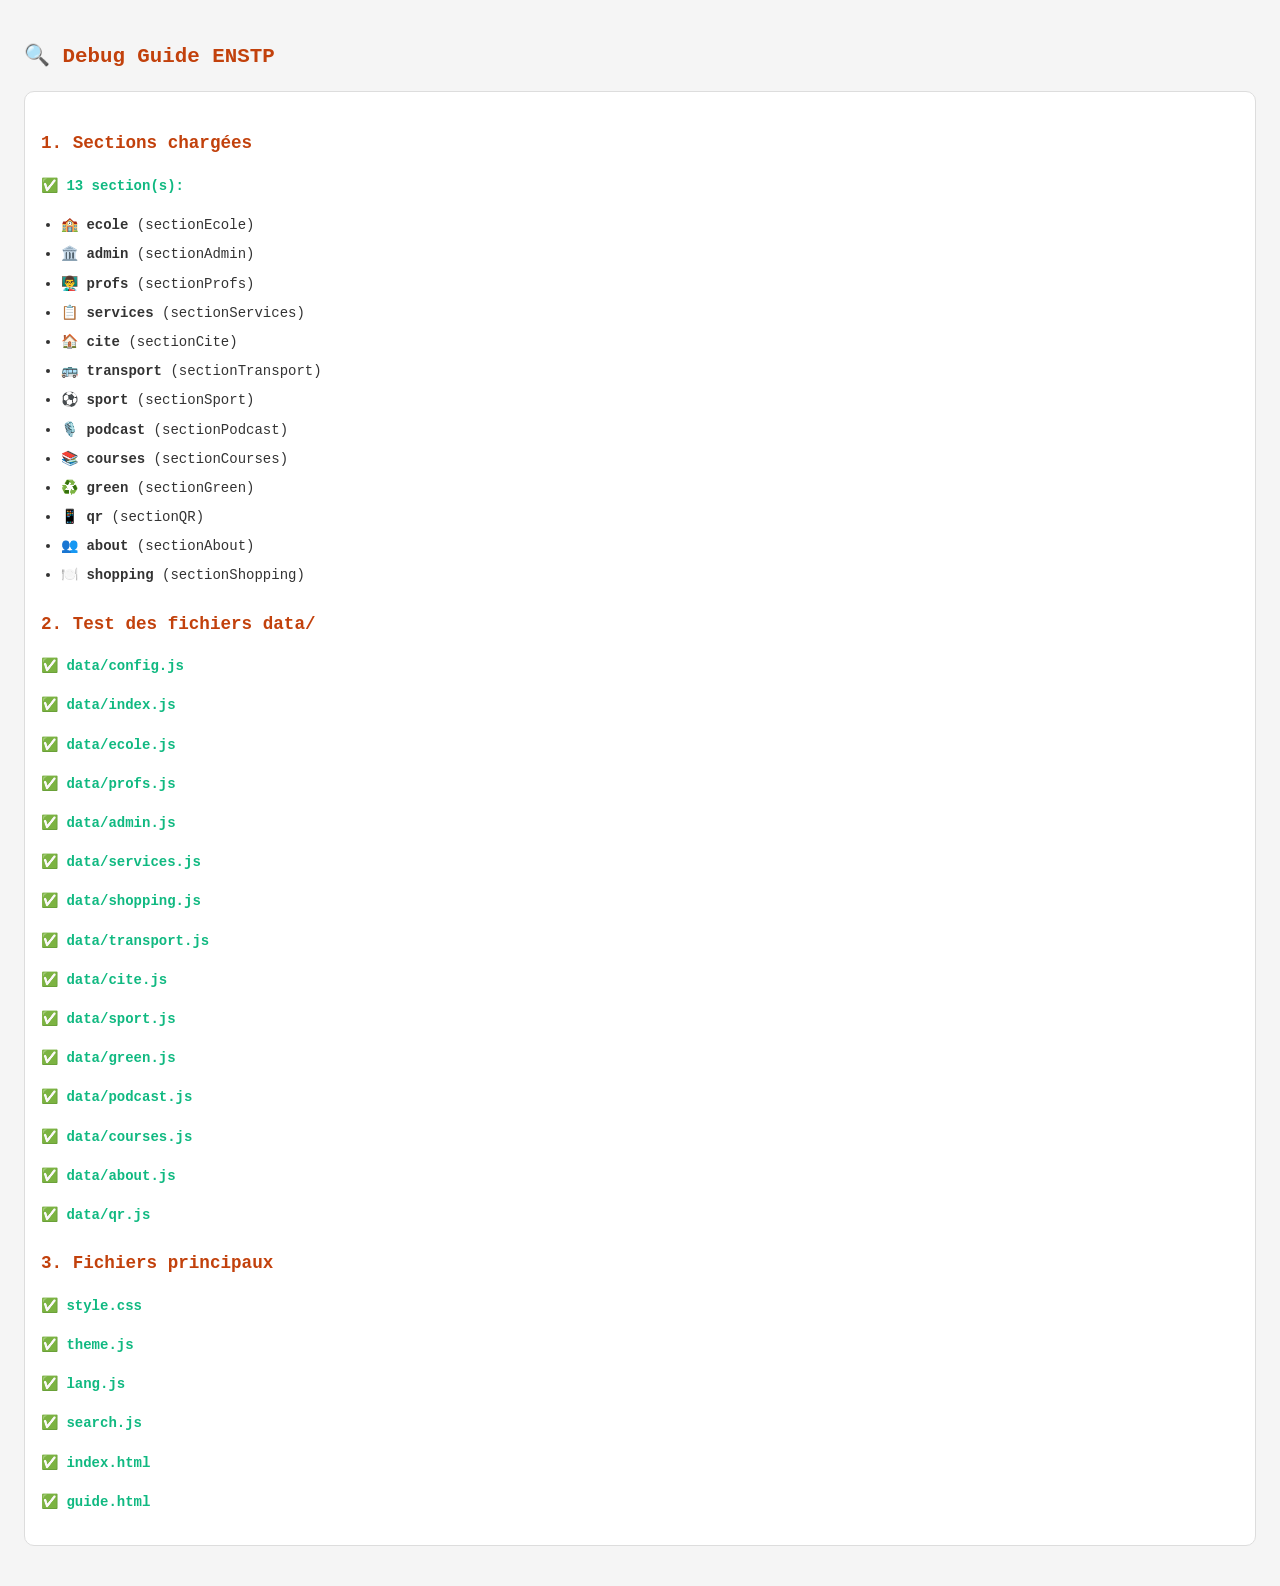
<file: debug.html>
<!DOCTYPE html>
<html lang="fr">
<head>
<meta charset="utf-8">
<meta name="viewport" content="width=device-width,initial-scale=1">
<title>Debug ENSTP</title>
<style>
body{font-family:monospace;padding:16px;background:#f5f5f5;color:#333;line-height:1.8;font-size:14px}
h1{color:#c2410c;font-size:1.3rem;margin-bottom:16px}
h2{color:#c2410c;font-size:1.1rem;margin:20px 0 8px}
.box{background:#fff;padding:16px;border-radius:10px;margin-bottom:16px;border:1px solid #ddd}
.ok{color:#10b981;font-weight:bold}
.miss{color:#ef4444;font-weight:bold}
ul{padding-left:20px}
li{margin:4px 0}
</style>
</head>
<body>
<h1>🔍 Debug Guide ENSTP</h1>
<div id="output" class="box">Chargement…</div>

<script src="lang.js"></script>
<script src="data/config.js"></script>
<script src="data/ecole.js"></script>
<script src="data/profs.js"></script>
<script src="data/admin.js"></script>
<script src="data/services.js"></script>
<script src="data/shopping.js"></script>
<script src="data/transport.js"></script>
<script src="data/cite.js"></script>
<script src="data/sport.js"></script>
<script src="data/green.js"></script>
<script src="data/podcast.js"></script>
<script src="data/courses.js"></script>
<script src="data/about.js"></script>
<script src="data/qr.js"></script>
<script src="data/index.js"></script>

<script>
window.addEventListener('load', async function() {
  var out = document.getElementById('output');
  var html = '';
  
  // 1. الأقسام المحمّلة
  html += '<h2>1. Sections chargées</h2>';
  if (typeof window.SECTIONS === 'undefined' || !window.SECTIONS || !window.SECTIONS.length) {
    html += '<p class="miss">❌ Aucune section chargée</p>';
  } else {
    html += '<p class="ok">✅ ' + window.SECTIONS.length + ' section(s):</p>';
    html += '<ul>';
    window.SECTIONS.forEach(function(s){
      html += '<li>' + s.icon + ' <b>' + s.id + '</b> (' + (s.titleKey || s.title || '?') + ')</li>';
    });
    html += '</ul>';
  }
  
  // 2. اختبار الملفات
  html += '<h2>2. Test des fichiers data/</h2>';
  var files = ['config','index','ecole','profs','admin','services','shopping','transport','cite','sport','green','podcast','courses','about','qr'];
  
  for (var i = 0; i < files.length; i++) {
    var f = files[i];
    try {
      var r = await fetch('data/' + f + '.js', {cache: 'no-store'});
      if (r.ok) {
        html += '<p class="ok">✅ data/' + f + '.js</p>';
      } else {
        html += '<p class="miss">❌ data/' + f + '.js — HTTP ' + r.status + '</p>';
      }
    } catch(e) {
      html += '<p class="miss">❌ data/' + f + '.js — Erreur: ' + e.message + '</p>';
    }
  }
  
  // 3. اختبار الملفات الأساسية
  html += '<h2>3. Fichiers principaux</h2>';
  var mainFiles = ['style.css','theme.js','lang.js','search.js','index.html','guide.html'];
  for (var j = 0; j < mainFiles.length; j++) {
    var mf = mainFiles[j];
    try {
      var r2 = await fetch(mf, {cache: 'no-store'});
      if (r2.ok) {
        html += '<p class="ok">✅ ' + mf + '</p>';
      } else {
        html += '<p class="miss">❌ ' + mf + ' — HTTP ' + r2.status + '</p>';
      }
    } catch(e) {
      html += '<p class="miss">❌ ' + mf + '</p>';
    }
  }
  
  out.innerHTML = html;
});
</script>
</body>
</html>
</file>
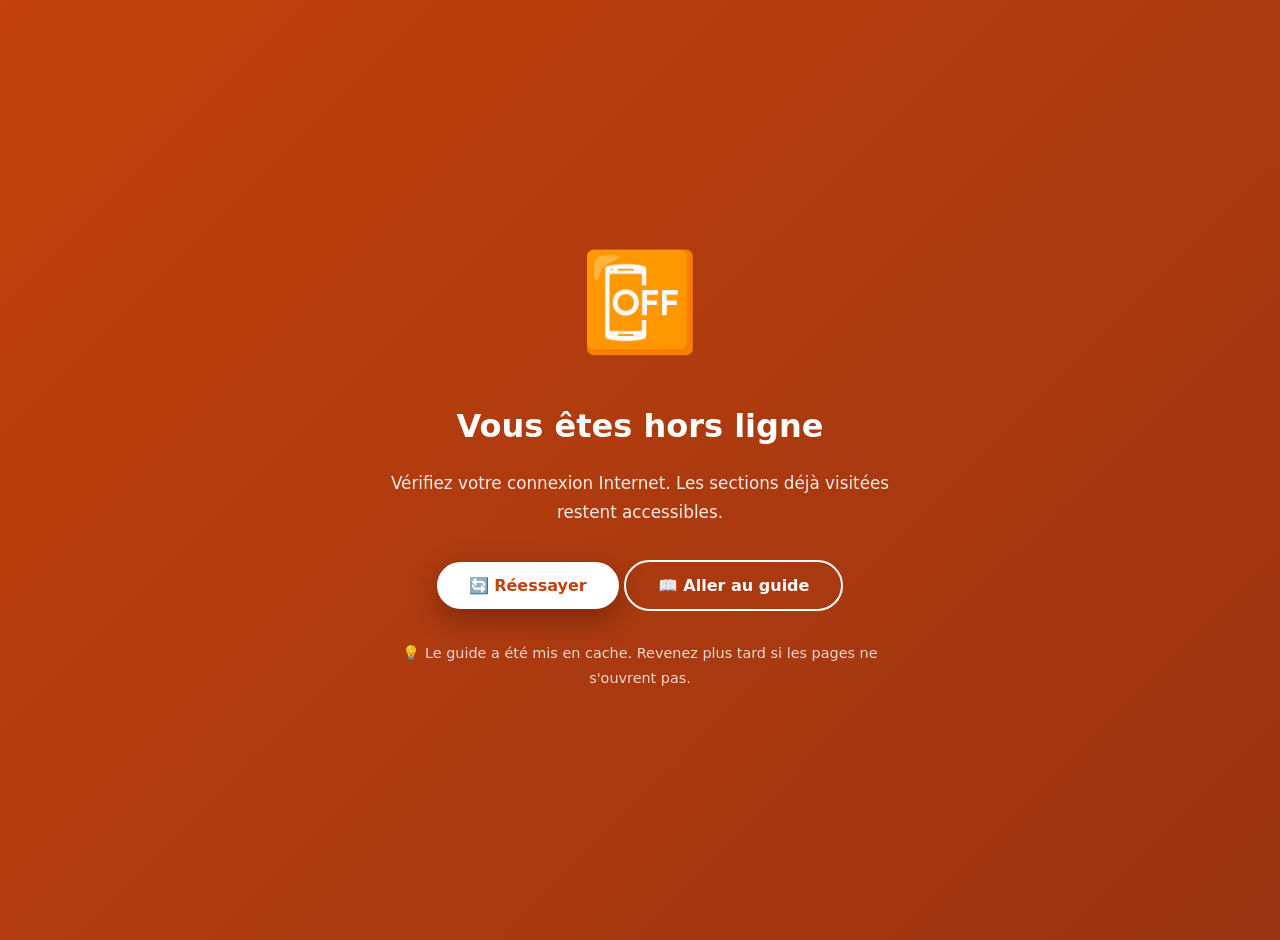
<file: Offline.html>
<!DOCTYPE html>
<html lang="fr">
<head>
<meta charset="utf-8">
<meta name="viewport" content="width=device-width,initial-scale=1">
<title>Hors ligne — ENSTP Guide</title>
<style>
body {
  min-height: 100vh;
  display: flex;
  align-items: center;
  justify-content: center;
  background: linear-gradient(135deg, #c2410c, #9a3412);
  color: #fff;
  font: 1rem/1.6 system-ui, -apple-system, "Segoe UI", Roboto, sans-serif;
  padding: 20px;
  margin: 0;
  text-align: center;
}
.container {
  max-width: 500px;
  animation: fadeInUp .8s ease-out;
}
.icon {
  font-size: 6rem;
  margin-bottom: 20px;
  display: block;
  animation: float 3s ease-in-out infinite;
}
@keyframes float {
  0%,100% { transform: translateY(0); }
  50% { transform: translateY(-15px); }
}
@keyframes fadeInUp {
  from { opacity: 0; transform: translateY(30px); }
  to { opacity: 1; transform: translateY(0); }
}
h1 {
  font-size: 2rem;
  font-weight: 900;
  margin-bottom: 12px;
}
p {
  font-size: 1.05rem;
  opacity: .9;
  margin-bottom: 24px;
  line-height: 1.7;
}
.btn {
  display: inline-block;
  padding: 14px 32px;
  background: #fff;
  color: #c2410c;
  border-radius: 50px;
  text-decoration: none;
  font-weight: 800;
  font-size: 1rem;
  box-shadow: 0 10px 30px rgba(0,0,0,.3);
  transition: all .3s;
  border: 0;
  cursor: pointer;
  font-family: inherit;
}
.btn:hover {
  transform: translateY(-4px);
  box-shadow: 0 15px 40px rgba(0,0,0,.4);
}
.note {
  margin-top: 30px;
  font-size: .9rem;
  opacity: .8;
}
</style>
</head>
<body>

<div class="container">
  <span class="icon">📴</span>
  <h1>Vous êtes hors ligne</h1>
  <p>Vérifiez votre connexion Internet. Les sections déjà visitées restent accessibles.</p>
  <button class="btn" onclick="window.location.reload()">🔄 Réessayer</button>
  <button class="btn" onclick="window.location.href='guide.html'" style="margin-top:10px;background:transparent;color:#fff;border:2px solid #fff;box-shadow:none">📖 Aller au guide</button>
  <p class="note">💡 Le guide a été mis en cache. Revenez plus tard si les pages ne s'ouvrent pas.</p>
</div>

</body>
</html>
</file>
